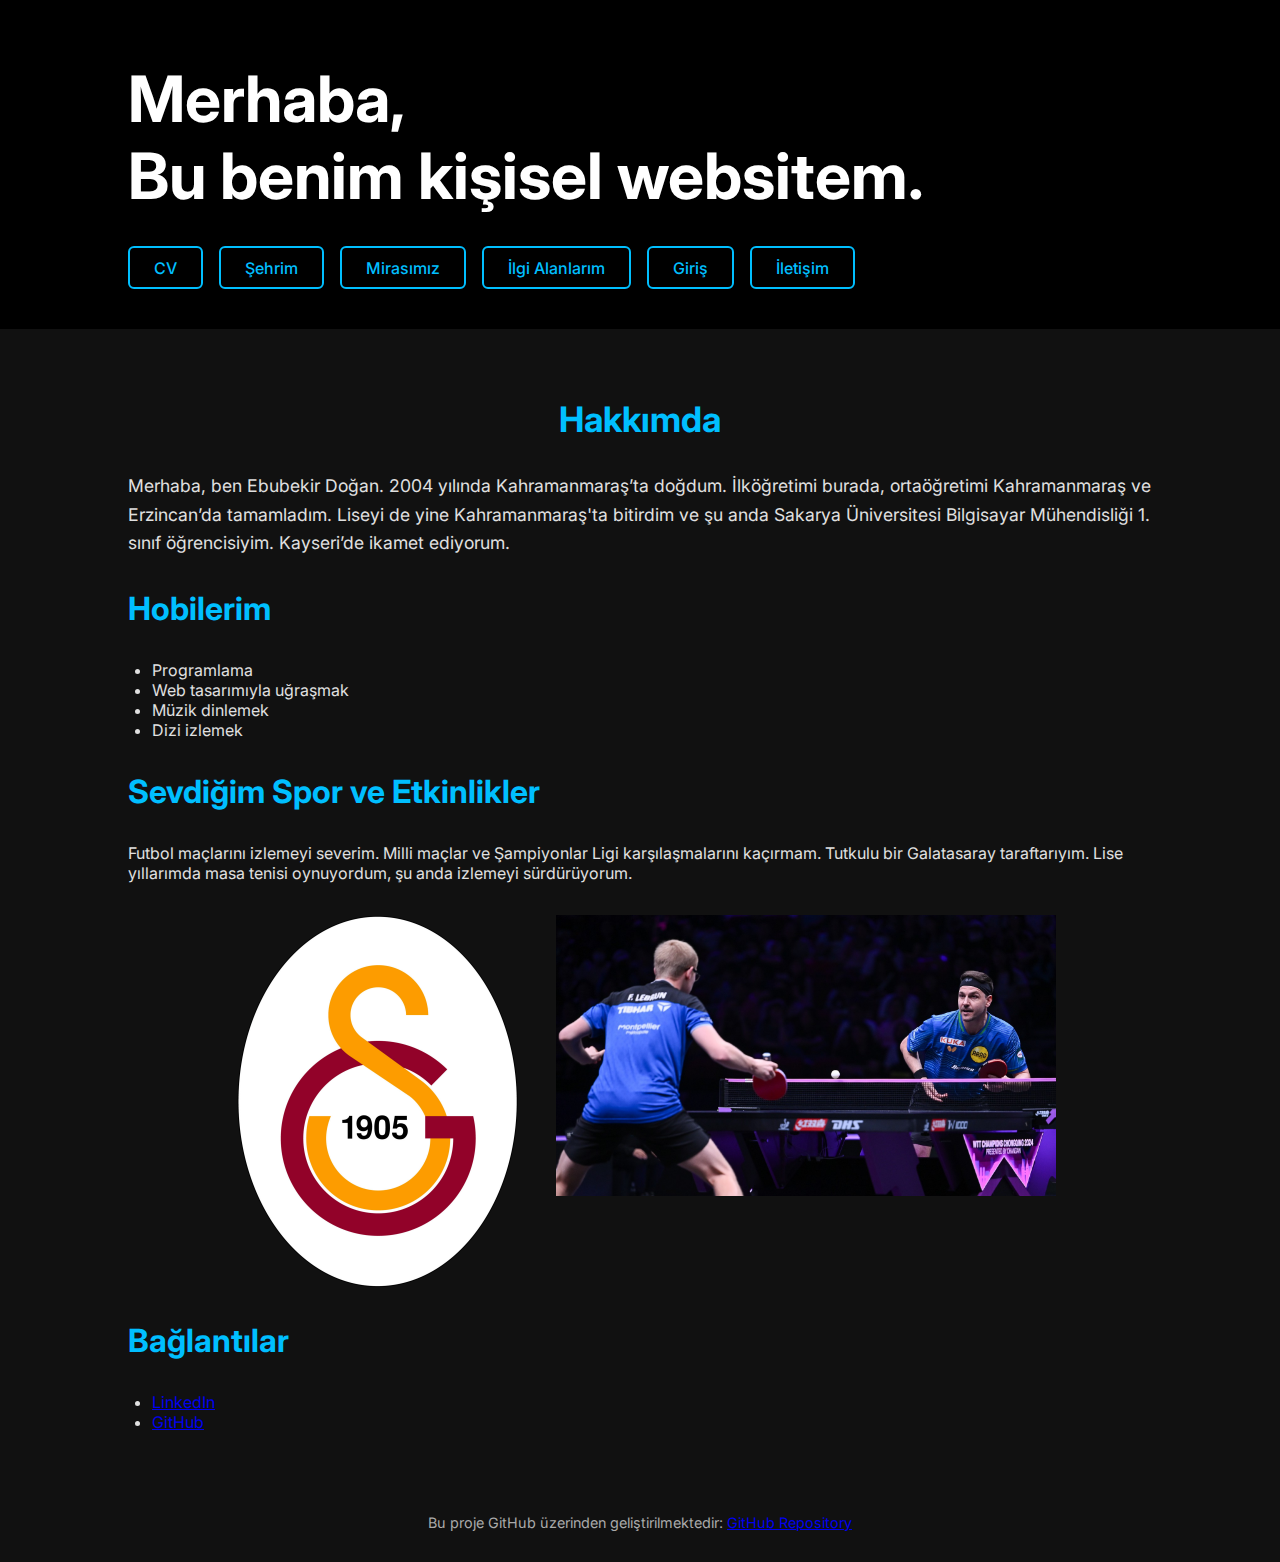
<file: index.html>
<!DOCTYPE html>
<html lang="tr">
<head>
    <meta charset="UTF-8">
    <meta name="viewport" content="width=device-width, initial-scale=1.0">
    <title>Ebubekir Doğan</title>
    <link rel="stylesheet" href="style.css">
    <link href="https://fonts.googleapis.com/css2?family=Inter:wght@400;700&display=swap" rel="stylesheet">
</head>

<body>

    <section class="hero">
        <h1 class="hero-name">Merhaba,<br />Bu benim kişisel websitem.</h1>

        <div class="page-buttons">
            <a href="cv.html" class="btn-link">CV</a>
            <a href="sehrim.html" class="btn-link">Şehrim</a>
            <a href="mirasimiz.html" class="btn-link">Mirasımız</a>
            <a href="ilgialanlarim.html" class="btn-link">İlgi Alanlarım</a>
            <a href="login.html" class="btn-link">Giriş</a>
            <a href="iletisim.html" class="btn-link">İletişim</a>
        </div>
    </section>

    <section class="about">
        <h2 class="section-title">Hakkımda</h2>
        <p class="about-text">
            Merhaba, ben Ebubekir Doğan. 2004 yılında Kahramanmaraş’ta doğdum. İlköğretimi burada, ortaöğretimi Kahramanmaraş ve Erzincan’da tamamladım. Liseyi de yine Kahramanmaraş'ta bitirdim ve şu anda Sakarya Üniversitesi Bilgisayar Mühendisliği 1. sınıf öğrencisiyim. Kayseri’de ikamet ediyorum.
        </p>

        <h3>Hobilerim</h3>
        <ul>
            <li>Programlama</li>
            <li>Web tasarımıyla uğraşmak</li>
            <li>Müzik dinlemek</li>
            <li>Dizi izlemek</li>
        </ul>

        <h3>Sevdiğim Spor ve Etkinlikler</h3>
        <p>
            Futbol maçlarını izlemeyi severim. Milli maçlar ve Şampiyonlar Ligi karşılaşmalarını kaçırmam. Tutkulu bir Galatasaray taraftarıyım. Lise yıllarımda masa tenisi oynuyordum, şu anda izlemeyi sürdürüyorum.
        </p>

        <div class="about-images">
            <div class="image-wrapper">
                <img src="images/galatasaray.png" alt="Galatasaray">
            </div>
            <div class="image-wrapper wide">
                <img src="images/masatenisi.png" alt="Masa Tenisi">
            </div>
        </div>



        <h3>Bağlantılar</h3>
        <ul>
            <li><a href="https://www.linkedin.com/in/ebubekirdogan" target="_blank">LinkedIn</a></li>
            <li><a href="https://github.com/ebubekirdogan" target="_blank">GitHub</a></li>
        </ul>
    </section>

    <footer class="site-footer">
        <p>
            Bu proje GitHub üzerinden geliştirilmektedir:
            <a href="https://github.com/ebubekirdogan/webteknolojileri2025" target="_blank">
                GitHub Repository
            </a>
        </p>
    </footer>

</body>
</html>
</file>
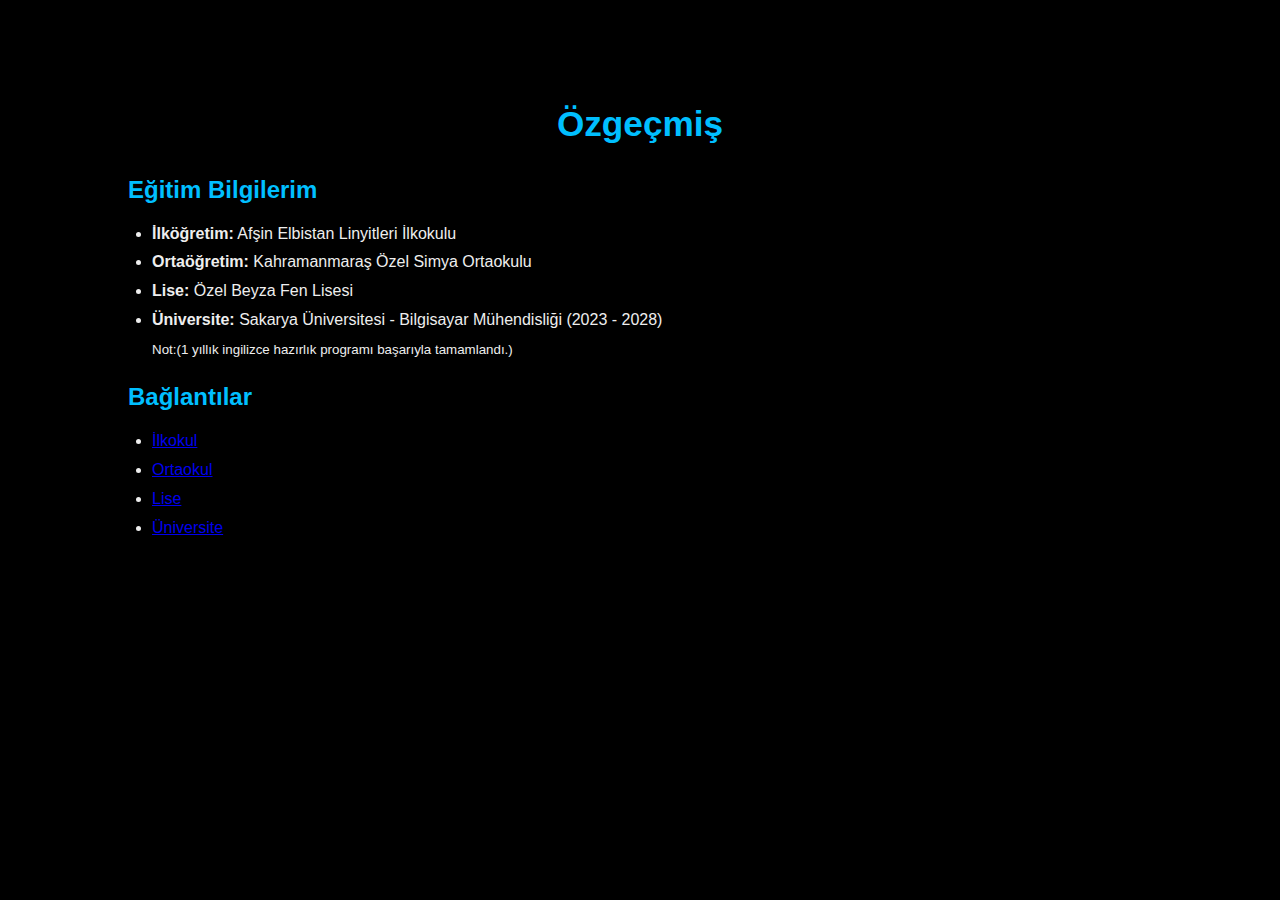
<file: cv.html>
<!DOCTYPE html>
<html lang="tr">
<head>
    <meta charset="UTF-8">
    <meta name="viewport" content="width=device-width, initial-scale=1.0">
    <title>Özgeçmiş</title>
    <link rel="stylesheet" href="style.css">
</head>
<body>

    <section class="cv-section">
        <h1 class="section-title">Özgeçmiş</h1>

        <article>
            <h2>Eğitim Bilgilerim</h2>
            <ul>
                <li><strong>İlköğretim:</strong> Afşin Elbistan Linyitleri İlkokulu</li>
                <li><strong>Ortaöğretim:</strong> Kahramanmaraş Özel Simya Ortaokulu</li>
                <li><strong>Lise:</strong> Özel Beyza Fen Lisesi</li>
                <li>
                    <strong>Üniversite:</strong> Sakarya Üniversitesi - Bilgisayar Mühendisliği (2023 - 2028)
                    <br /> <small>Not:(1 yıllık ingilizce hazırlık programı başarıyla tamamlandı.)</small>

                </li>
            </ul>
        </article>
        <article>
            <h2>Bağlantılar</h2>
            <ul>
                <li><a href="https://aelilkokulu.meb.k12.tr/" target="_blank">İlkokul</a></li>
                <li><a href="https://simyakoleji.com/" target="_blank">Ortaokul</a></li>
                <li><a href="https://beyzakoleji.com/" target="_blank">Lise</a></li>
                <li><a href="https://www.sakarya.edu.tr/" target="_blank">Üniversite</a></li>
            </ul>
        </article>
    </section>
   
</body>
</html>
</file>
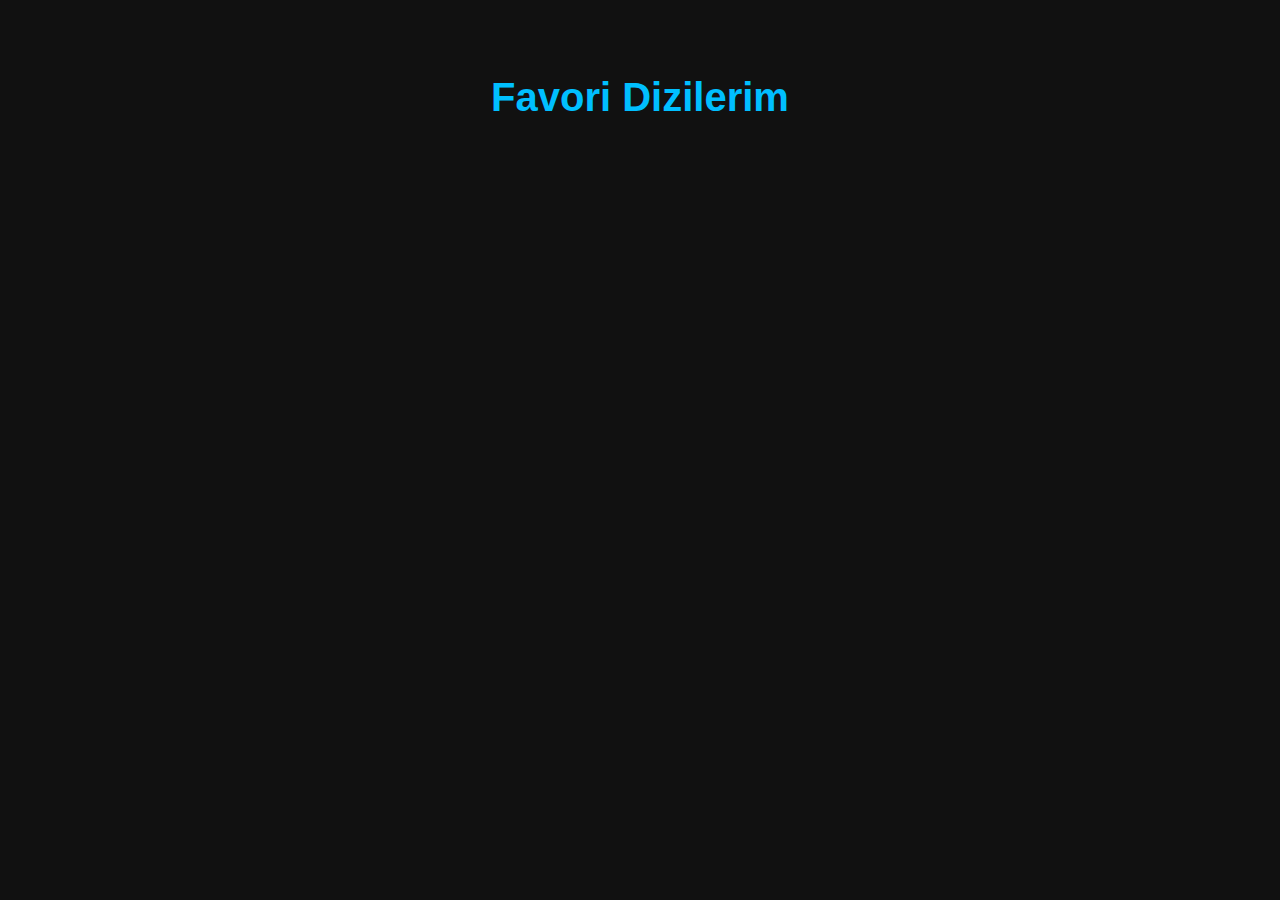
<file: ilgialanlarim.html>
<!DOCTYPE html>
<html lang="tr">
<head>
    <meta charset="UTF-8">
    <title>Favori Dizilerim</title>
    <style>
        body {
            background-color: #111;
            color: #fff;
            font-family: -apple-system, BlinkMacSystemFont, "Segoe UI", sans-serif;
            padding: 30px;
            line-height: 1.6;
        }

        p, h2 {
            color: #f0f0f0;
            font-size: 18px;
        }

        .dizi {
            display: flex;
            gap: 20px;
            align-items: flex-start;
            margin-bottom: 40px;
            border-bottom: 1px solid #444;
            padding-bottom: 20px;
        }

            .dizi img {
                width: 200px;
                border-radius: 12px;
            }

        .dizi-info {
            max-width: 700px;
        }
        h1 {
            font-size: clamp(1.8rem, 5vw, 2.5rem);
            color: #00bfff;
            margin-bottom: 40px;
            text-align: center;
        }

    </style>

</head>
<body>
    <h1>Favori Dizilerim</h1>
    <div id="diziler"></div>

    <script>
        const apiKey = "e9866a27a8b062a699a52c2c0dbf946e"; //Apı Key
        const favoriDiziler = [
            "House of Cards",
            "Breaking Bad",
            "Game of Thrones",
            "Sherlock",
            "Peaky Blinders",
            "Designated Survivor",
            "The Sopranos",
            "Vikings"
        ];

        const diziAlani = document.getElementById("diziler");

        favoriDiziler.forEach(diziAdi => {
            const url = `https://api.themoviedb.org/3/search/tv?api_key=${apiKey}&language=tr-TR&query=${encodeURIComponent(diziAdi)}`;

            fetch(url)
                .then(response => response.json())
                .then(data => {
                    const dizi = data.results[0];
                    if (dizi) {
                        const posterURL = dizi.poster_path
                            ? `https://image.tmdb.org/t/p/w500${dizi.poster_path}`
                            : "https://via.placeholder.com/200x300?text=Görsel+Yok";
                        const diziHTML = `
                            <div class="dizi">
                             <img src="${posterURL}" alt="${dizi.name}">
                                <div class="dizi-info">
                                     <h2>${dizi.name}</h2>
                                         <p><strong>Puan:</strong> ${dizi.vote_average}</p>
                                             <p>${dizi.overview || "Açıklama bulunamadı."}</p>
                             </div>
                             </div>
                            `;
                        diziAlani.innerHTML += diziHTML;
                    } else {
                        diziAlani.innerHTML += `<div class="dizi"><h2>${diziAdi}</h2><p>Bu dizi bulunamadı.</p></div>`;
                    }
                });
        });
    </script>

</body>
</html>
</file>
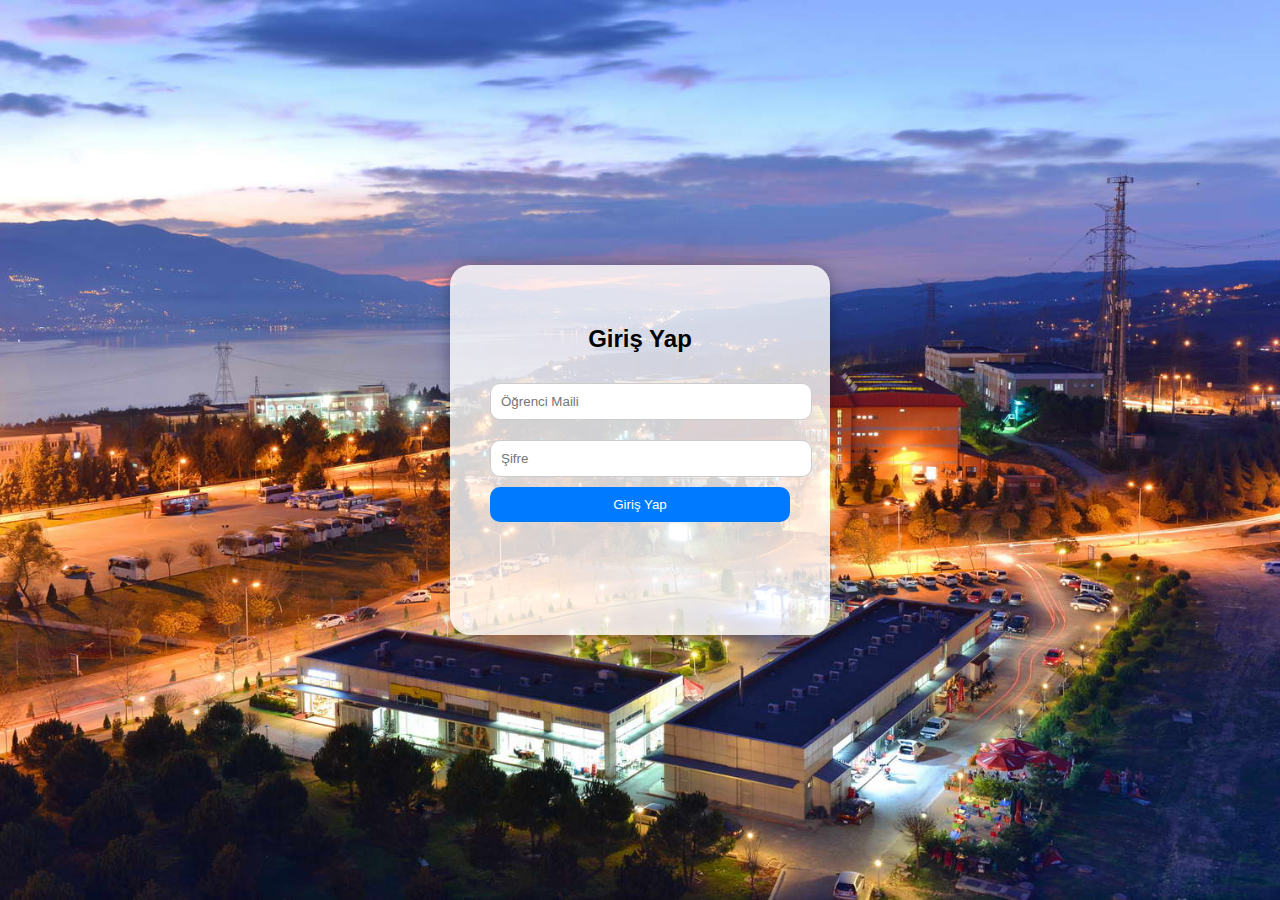
<file: login.html>
<!DOCTYPE html>
<html lang="tr">
<head>
    <meta charset="UTF-8">
    <title>Login Sayfası</title>
    <style>
        .login-body {
            margin: 0;
            padding: 0;
            height: 100vh;
            background-image: url('images/sau-resim-23.jpg'); 
            background-size: cover;
            background-repeat: no-repeat;
            background-position: center;
            display: flex;
            justify-content: center;
            align-items: center;
            font-family: 'Arial', sans-serif;
        }

        .login-container {
            background-color: rgba(255, 255, 255, 0.8);
            padding: 40px;
            border-radius: 20px;
            box-shadow: 0 0 15px rgba(0,0,0,0.3);
            text-align: center;
            width: 300px;
            height: 290px;
        }

            .login-container input[type="text"],
            .login-container input[type="password"] {
                width: 100%;
                padding: 10px;
                margin: 10px 0;
                border-radius: 10px;
                border: 1px solid #ccc;
            }

            .login-container input[type="submit"] {
                width: 100%;
                background-color: #007BFF;
                color: white;
                border: none;
                padding: 10px;
                border-radius: 10px;
                cursor: pointer;
                transition: background-color 0.3s ease;
            }

                .login-container input[type="submit"]:hover {
                    background-color: #0056b3;
                }
    </style>
</head>
<body class="login-body">
    <div class="login-container">
        <h2>Giriş Yap</h2>
        <form action="login.php" method="POST" onsubmit="return validateForm()">
            <input type="text" id="email" name="email" placeholder="Öğrenci Maili">
            <input type="password" id="sifre" name="sifre" placeholder="Şifre">
            <input type="submit" value="Giriş Yap">
        </form>
    </div>

    <script>
        function validateForm() {
            const email = document.getElementById("email").value.trim();
            const sifre = document.getElementById("sifre").value.trim();
            const emailPattern = /^[a-zA-Z0-9._%+-]+@ogr\.sakarya\.edu\.tr$/;

            if (email === "" || sifre === "") {
                alert("Kullanıcı adı ve şifre boş bırakılamaz.");
                return false;
            }

            if (!emailPattern.test(email)) {
                alert("Geçerli bir öğrenci mail adresi giriniz (@ogr.sakarya.edu.tr)");
                return false;
            }

            return true;
        }
    </script>
</body>
</html>
</file>
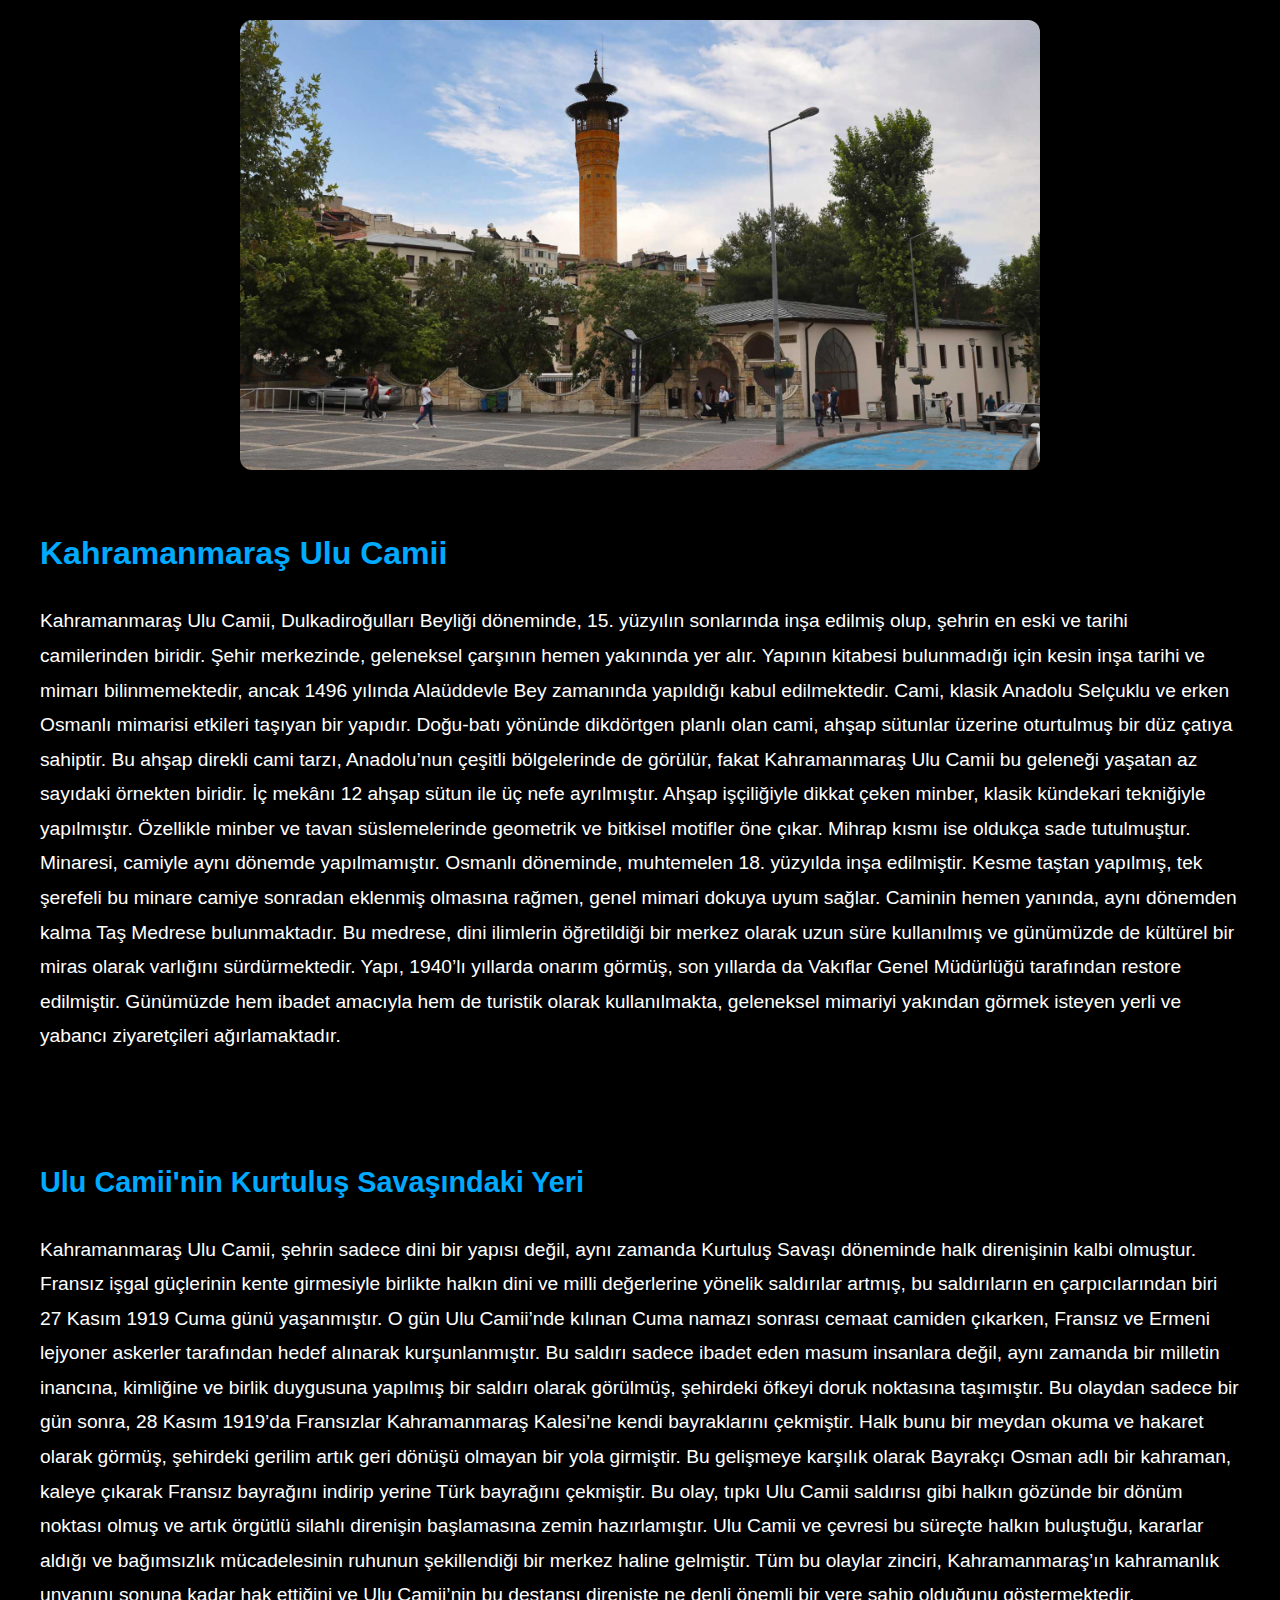
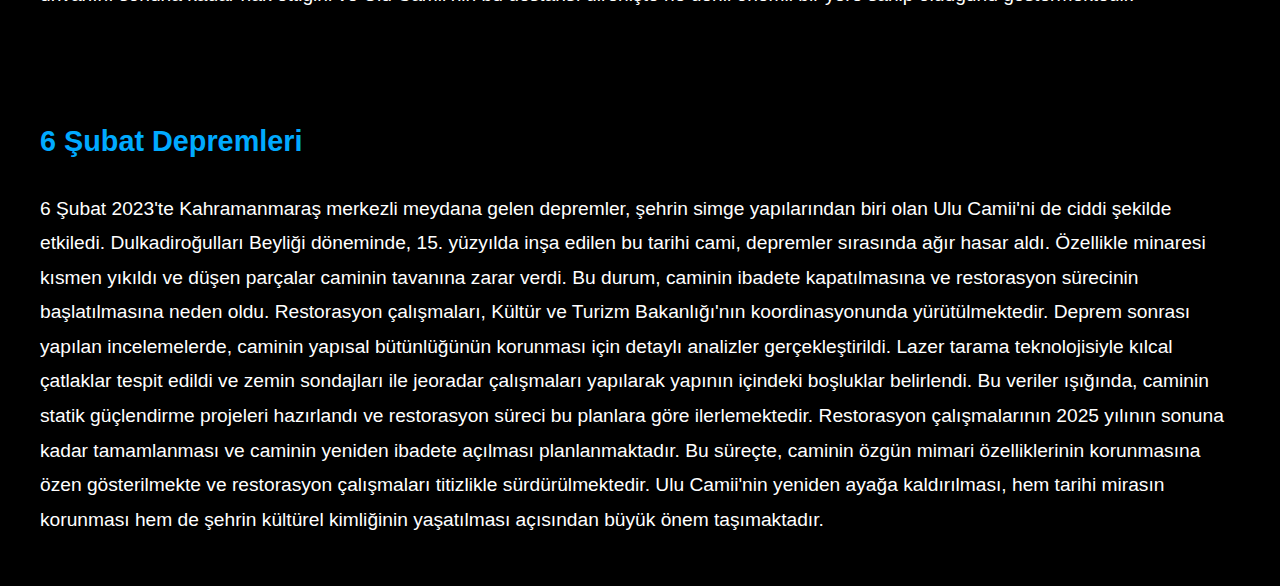
<file: mirasimiz.html>
<!DOCTYPE html>
<html lang="tr">
<head>
    <meta charset="UTF-8">
    <meta name="viewport" content="width=device-width, initial-scale=1">
    <title>Mirasımız - Ulu Camii</title>
    <link rel="stylesheet" href="style.css">
</head>
<body class="bg-black text-white" style="margin: 0; padding: 0; font-family: -apple-system, BlinkMacSystemFont, 'Segoe UI', Roboto, Oxygen, Ubuntu, sans-serif;">

    <div style="text-align: center; padding-top: 20px;">
        <img src="images/ulucami.jpg" alt="Kahramanmaraş Ulu Camii" style="width: 90%; max-width: 800px; height: auto; border-radius: 12px;">
    </div>

    <div style="padding: 30px 40px; font-size: 1.2rem; line-height: 1.8;">
        <h1 style="color: #00aaff; font-size: 2rem;">Kahramanmaraş Ulu Camii</h1>
        <p>
            Kahramanmaraş Ulu Camii, Dulkadiroğulları Beyliği döneminde, 15. yüzyılın sonlarında inşa edilmiş olup, şehrin en eski ve tarihi camilerinden biridir. Şehir merkezinde, geleneksel çarşının hemen yakınında yer alır. Yapının kitabesi bulunmadığı için kesin inşa tarihi ve mimarı bilinmemektedir, ancak 1496 yılında Alaüddevle Bey zamanında yapıldığı kabul edilmektedir.

            Cami, klasik Anadolu Selçuklu ve erken Osmanlı mimarisi etkileri taşıyan bir yapıdır. Doğu-batı yönünde dikdörtgen planlı olan cami, ahşap sütunlar üzerine oturtulmuş bir düz çatıya sahiptir. Bu ahşap direkli cami tarzı, Anadolu’nun çeşitli bölgelerinde de görülür, fakat Kahramanmaraş Ulu Camii bu geleneği yaşatan az sayıdaki örnekten biridir.

            İç mekânı 12 ahşap sütun ile üç nefe ayrılmıştır. Ahşap işçiliğiyle dikkat çeken minber, klasik kündekari tekniğiyle yapılmıştır. Özellikle minber ve tavan süslemelerinde geometrik ve bitkisel motifler öne çıkar. Mihrap kısmı ise oldukça sade tutulmuştur.

            Minaresi, camiyle aynı dönemde yapılmamıştır. Osmanlı döneminde, muhtemelen 18. yüzyılda inşa edilmiştir. Kesme taştan yapılmış, tek şerefeli bu minare camiye sonradan eklenmiş olmasına rağmen, genel mimari dokuya uyum sağlar.

            Caminin hemen yanında, aynı dönemden kalma Taş Medrese bulunmaktadır. Bu medrese, dini ilimlerin öğretildiği bir merkez olarak uzun süre kullanılmış ve günümüzde de kültürel bir miras olarak varlığını sürdürmektedir.

            Yapı, 1940’lı yıllarda onarım görmüş, son yıllarda da Vakıflar Genel Müdürlüğü tarafından restore edilmiştir. Günümüzde hem ibadet amacıyla hem de turistik olarak kullanılmakta, geleneksel mimariyi yakından görmek isteyen yerli ve yabancı ziyaretçileri ağırlamaktadır.
        </p>
    </div>


    <div style="padding: 30px 40px; font-size: 1.2rem; line-height: 1.8;">
        <h2 style="color: #00aaff; font-size: 1.8rem;">Ulu Camii'nin Kurtuluş Savaşındaki Yeri</h2>
        <p>
            Kahramanmaraş Ulu Camii, şehrin sadece dini bir yapısı değil, aynı zamanda Kurtuluş Savaşı döneminde halk direnişinin kalbi olmuştur. Fransız işgal güçlerinin kente girmesiyle birlikte halkın dini ve milli değerlerine yönelik saldırılar artmış, bu saldırıların en çarpıcılarından biri 27 Kasım 1919 Cuma günü yaşanmıştır. O gün Ulu Camii’nde kılınan Cuma namazı sonrası cemaat camiden çıkarken, Fransız ve Ermeni lejyoner askerler tarafından hedef alınarak kurşunlanmıştır. Bu saldırı sadece ibadet eden masum insanlara değil, aynı zamanda bir milletin inancına, kimliğine ve birlik duygusuna yapılmış bir saldırı olarak görülmüş, şehirdeki öfkeyi doruk noktasına taşımıştır.

            Bu olaydan sadece bir gün sonra, 28 Kasım 1919’da Fransızlar Kahramanmaraş Kalesi’ne kendi bayraklarını çekmiştir. Halk bunu bir meydan okuma ve hakaret olarak görmüş, şehirdeki gerilim artık geri dönüşü olmayan bir yola girmiştir. Bu gelişmeye karşılık olarak Bayrakçı Osman adlı bir kahraman, kaleye çıkarak Fransız bayrağını indirip yerine Türk bayrağını çekmiştir. Bu olay, tıpkı Ulu Camii saldırısı gibi halkın gözünde bir dönüm noktası olmuş ve artık örgütlü silahlı direnişin başlamasına zemin hazırlamıştır. Ulu Camii ve çevresi bu süreçte halkın buluştuğu, kararlar aldığı ve bağımsızlık mücadelesinin ruhunun şekillendiği bir merkez haline gelmiştir. Tüm bu olaylar zinciri, Kahramanmaraş’ın kahramanlık unvanını sonuna kadar hak ettiğini ve Ulu Camii’nin bu destansı direnişte ne denli önemli bir yere sahip olduğunu göstermektedir.

        </p>
    </div>

    <div style="padding: 30px 40px; font-size: 1.2rem; line-height: 1.8;">
        <h2 style="color: #00aaff; font-size: 1.8rem;">6 Şubat Depremleri</h2>
        <p>
            6 Şubat 2023'te Kahramanmaraş merkezli meydana gelen depremler, şehrin simge yapılarından biri olan Ulu Camii'ni de ciddi şekilde etkiledi. Dulkadiroğulları Beyliği döneminde, 15. yüzyılda inşa edilen bu tarihi cami, depremler sırasında ağır hasar aldı. Özellikle minaresi kısmen yıkıldı ve düşen parçalar caminin tavanına zarar verdi. Bu durum, caminin ibadete kapatılmasına ve restorasyon sürecinin başlatılmasına neden oldu.
            Restorasyon çalışmaları, Kültür ve Turizm Bakanlığı'nın koordinasyonunda yürütülmektedir. Deprem sonrası yapılan incelemelerde, caminin yapısal bütünlüğünün korunması için detaylı analizler gerçekleştirildi. Lazer tarama teknolojisiyle kılcal çatlaklar tespit edildi ve zemin sondajları ile jeoradar çalışmaları yapılarak yapının içindeki boşluklar belirlendi. Bu veriler ışığında, caminin statik güçlendirme projeleri hazırlandı ve restorasyon süreci bu planlara göre ilerlemektedir.
            Restorasyon çalışmalarının 2025 yılının sonuna kadar tamamlanması ve caminin yeniden ibadete açılması planlanmaktadır. Bu süreçte, caminin özgün mimari özelliklerinin korunmasına özen gösterilmekte ve restorasyon çalışmaları titizlikle sürdürülmektedir. Ulu Camii'nin yeniden ayağa kaldırılması, hem tarihi mirasın korunması hem de şehrin kültürel kimliğinin yaşatılması açısından büyük önem taşımaktadır.

        </p>
    </div>
</body>
</html>
</file>
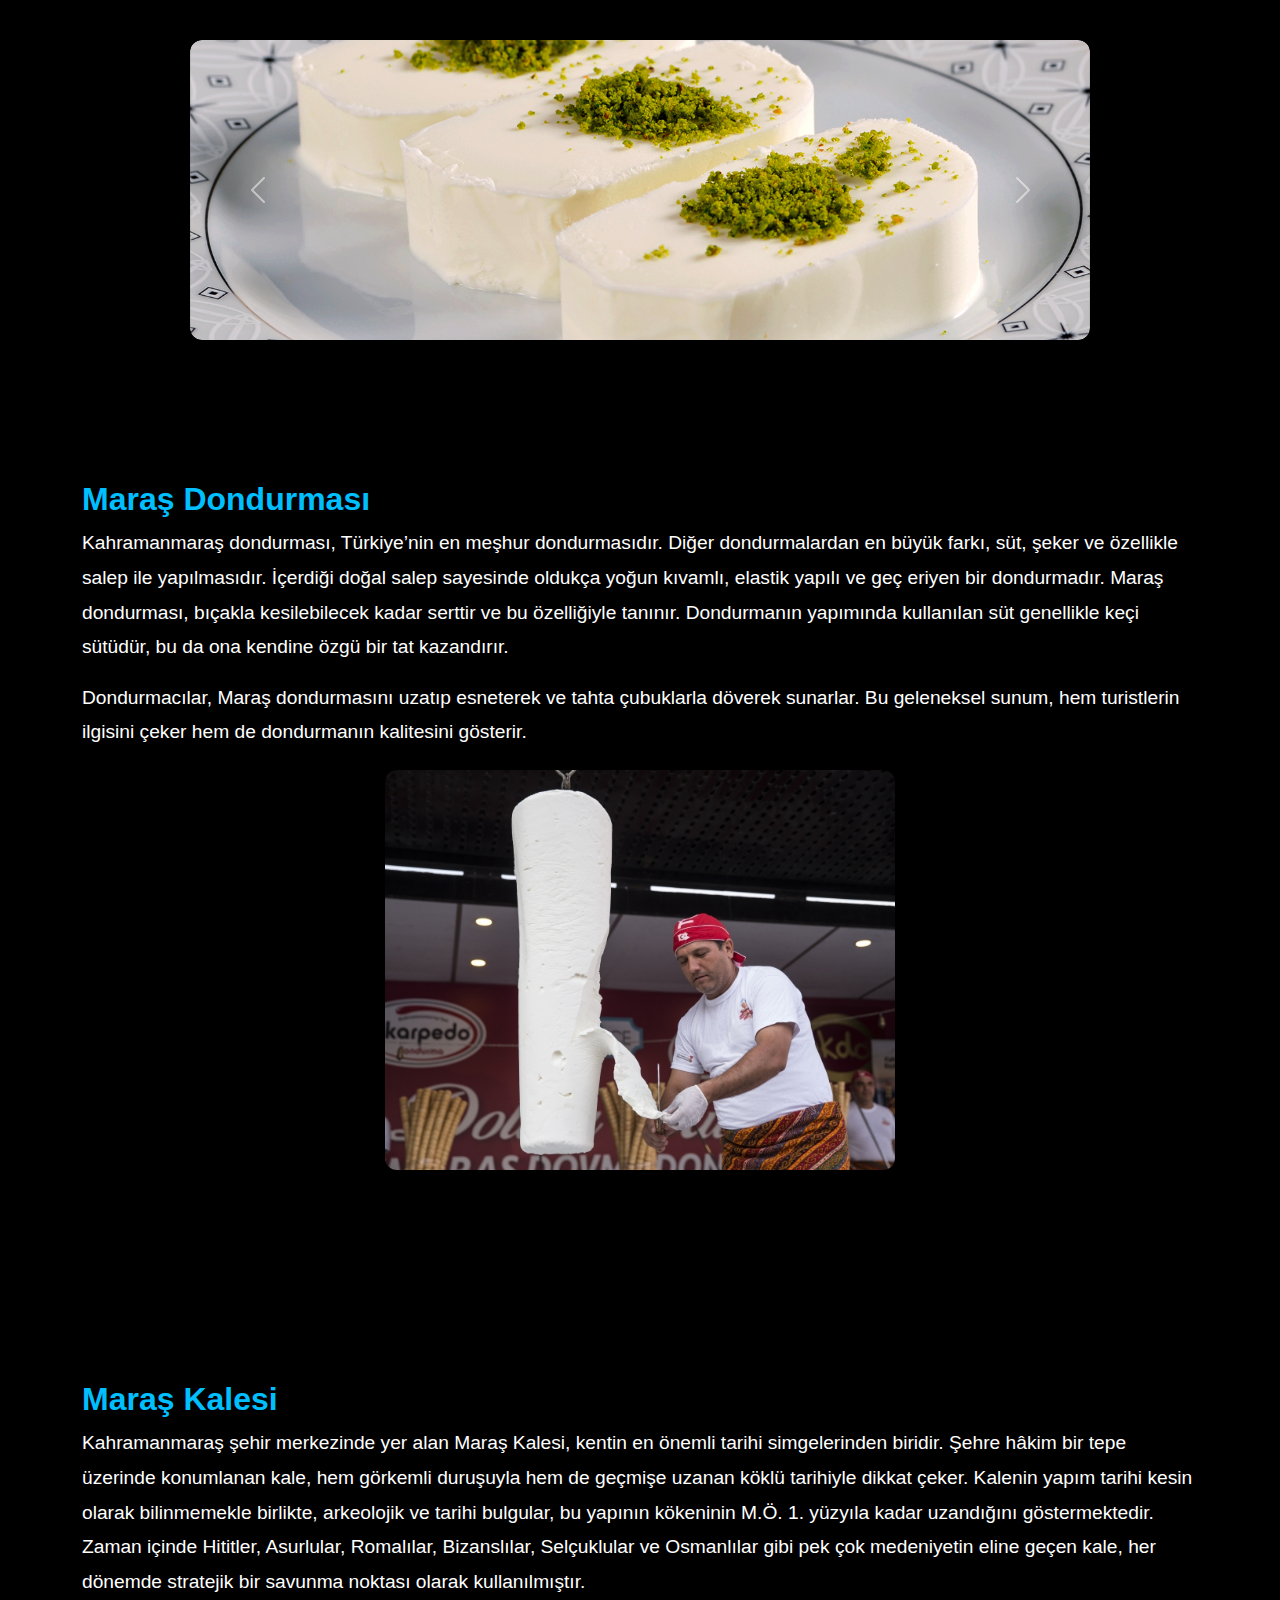
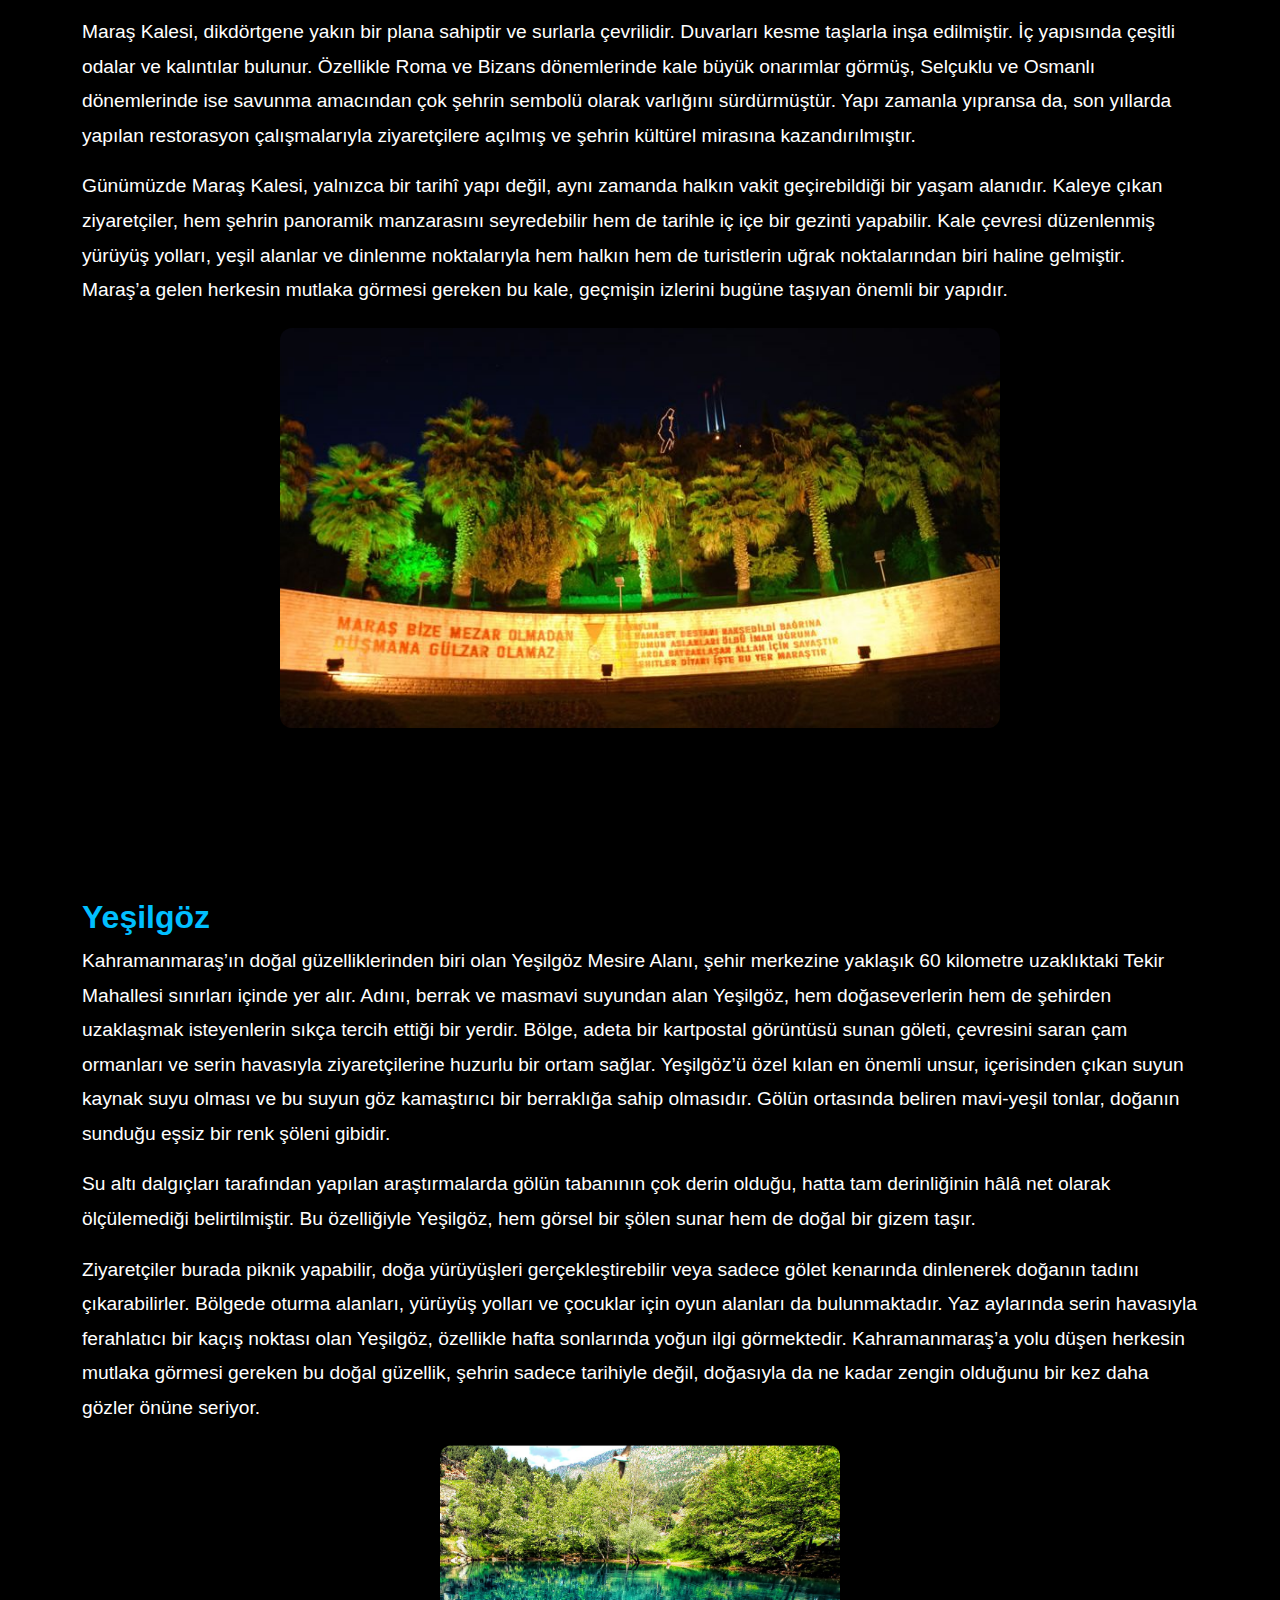
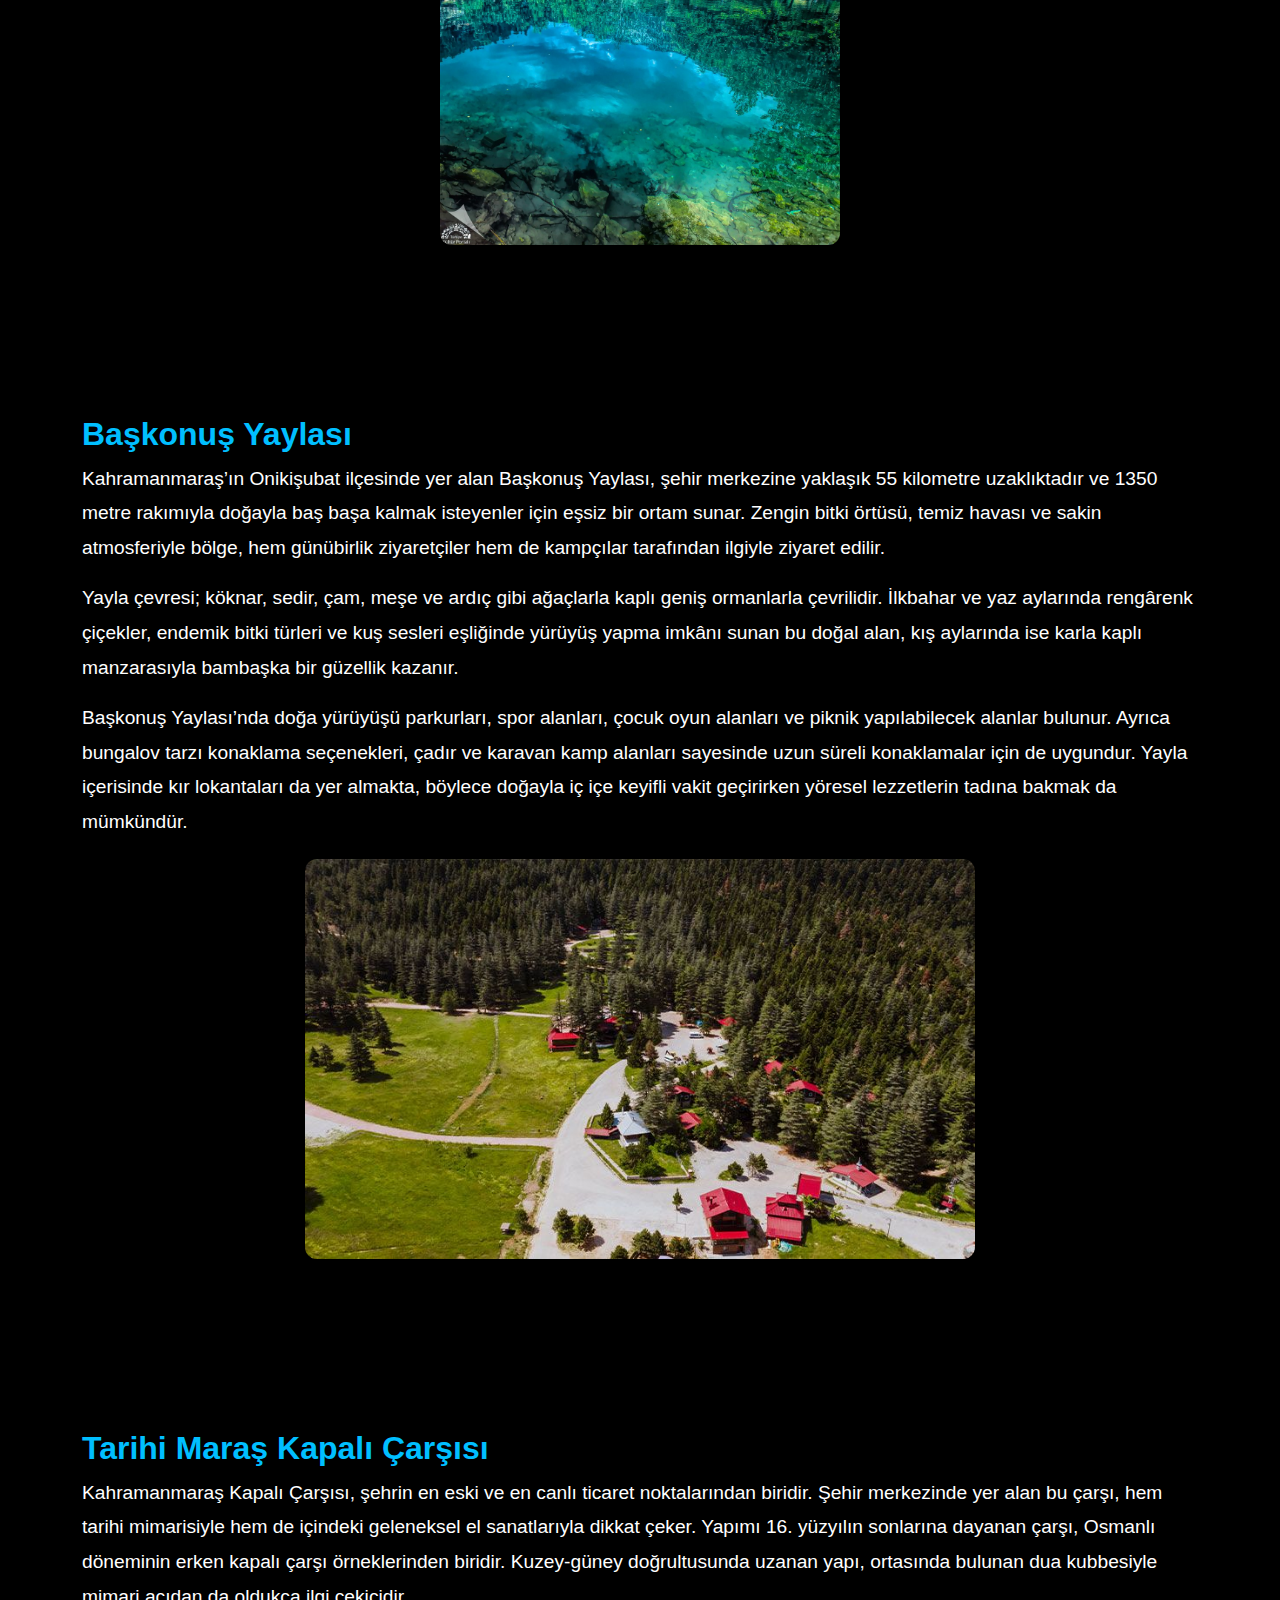
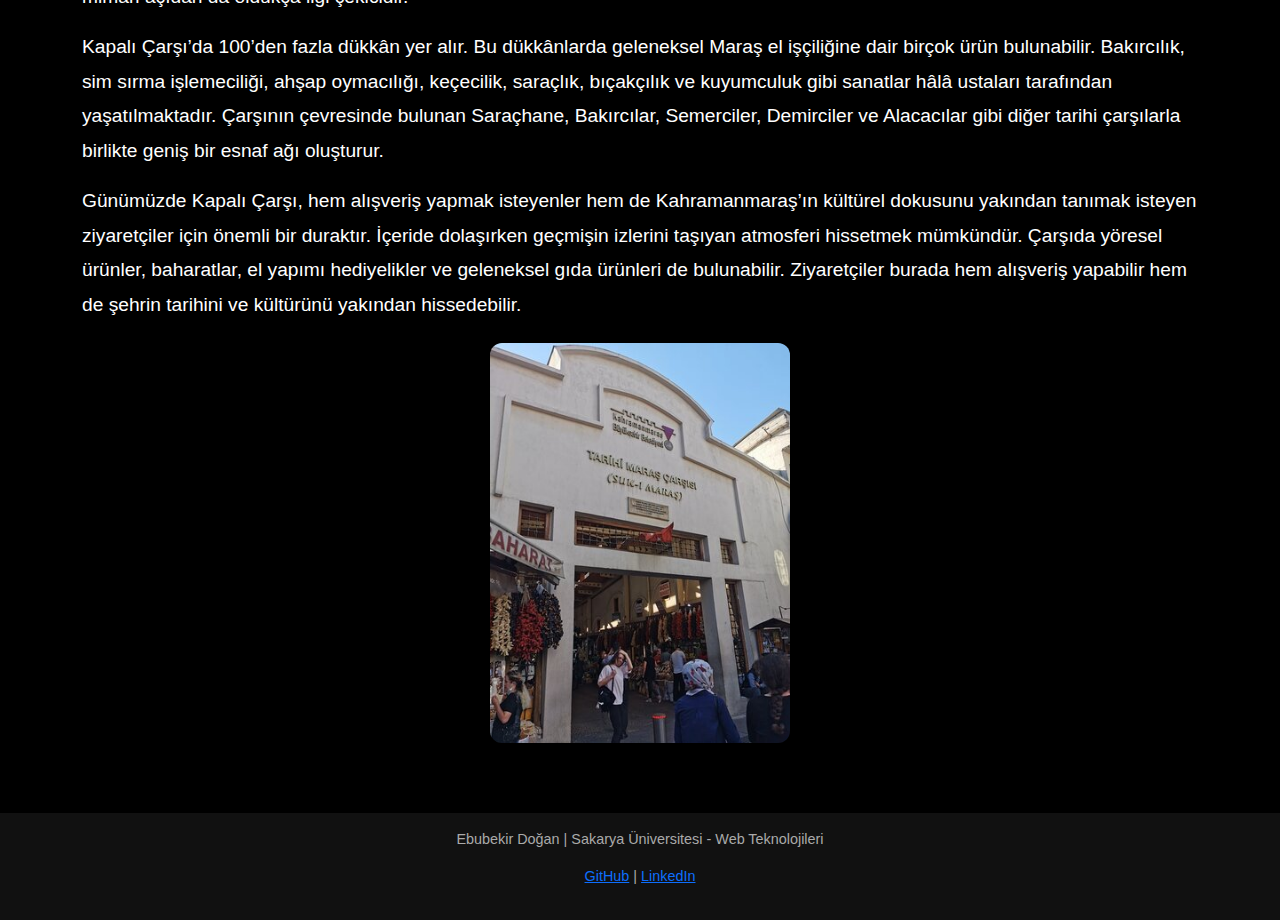
<file: sehrim.html>
<!DOCTYPE html>
<html lang="tr">
<head>
    <meta charset="UTF-8">
    <title>Şehrim</title>
    <meta name="viewport" content="width=device-width, initial-scale=1.0">

   
    <link href="https://cdn.jsdelivr.net/npm/bootstrap@5.3.0/dist/css/bootstrap.min.css" rel="stylesheet">
    <link rel="stylesheet" href="style.css">
</head>
<body>

    <div id="slider" class="carousel slide" data-bs-ride="carousel">
        <div class="carousel-inner">
            <div class="carousel-item active">
                <a href="#dondurma"><img src="images/marasdondurmasi.jpg" class="slider-img" alt="Dondurma"></a>
            </div>
            <div class="carousel-item">
                <a href="#maras-kalesi"><img src="images/img46.jpeg" class="slider-img" alt="Kale"></a>
            </div>

            <div class="carousel-item">
                <a href="#yesilgoz"><img src="images/yesilgoz4.jpg" class="slider-img" alt="Yeşilgöz"></a>
            </div>
            <div class="carousel-item">
                <a href="#baskonus-yaylasi"><img src="images/mergez-turizm-baskonus-yaylasi-kahramanmaras-321233.jpg" class="" slider-img" alt="Tarihi Maraş Çarşısı"></a>
            </div>
            <div class="carousel-item">
                <a href="#kapali-carsi"><img src="images/img-8384.jpg" class="slider-img" alt="Tarihi Maras Kapali Carsisi"></a>
            </div>

        </div>

        
        <button class="carousel-control-prev" type="button" data-bs-target="#slider" data-bs-slide="prev">
            <span class="carousel-control-prev-icon"></span>
        </button>
        <button class="carousel-control-next" type="button" data-bs-target="#slider" data-bs-slide="next">
            <span class="carousel-control-next-icon"></span>
        </button>
    </div>
    

    <div id="dondurma" class="container mekan-bilgi">
        <h3 class="sehrim-baslik">Maraş Dondurması</h3>

        <p>
            Kahramanmaraş dondurması, Türkiye’nin en meşhur dondurmasıdır. Diğer dondurmalardan en büyük farkı, süt, şeker ve özellikle salep ile yapılmasıdır. İçerdiği doğal salep sayesinde oldukça yoğun kıvamlı, elastik yapılı ve geç eriyen bir dondurmadır.

            Maraş dondurması, bıçakla kesilebilecek kadar serttir ve bu özelliğiyle tanınır. Dondurmanın yapımında kullanılan süt genellikle keçi sütüdür, bu da ona kendine özgü bir tat kazandırır.
        </p>
        <p>
            Dondurmacılar, Maraş dondurmasını uzatıp esneterek ve tahta çubuklarla döverek sunarlar. Bu geleneksel sunum, hem turistlerin ilgisini çeker hem de dondurmanın kalitesini gösterir.
        </p>
        <img src="images/dondurma2.jpg" class="img-fluid mekan-img" alt="Maraş Dondurması">
    </div>

    <div id="maras-kalesi" class="container mekan-bilgi">
        <h3 class="sehrim-baslik">Maraş Kalesi</h3>
        <p>
            Kahramanmaraş şehir merkezinde yer alan Maraş Kalesi, kentin en önemli tarihi simgelerinden biridir. Şehre hâkim bir tepe üzerinde konumlanan kale, hem görkemli duruşuyla hem de geçmişe uzanan köklü tarihiyle dikkat çeker. Kalenin yapım tarihi kesin olarak bilinmemekle birlikte, arkeolojik ve tarihi bulgular, bu yapının kökeninin M.Ö. 1. yüzyıla kadar uzandığını göstermektedir. Zaman içinde Hititler, Asurlular, Romalılar, Bizanslılar, Selçuklular ve Osmanlılar gibi pek çok medeniyetin eline geçen kale, her dönemde stratejik bir savunma noktası olarak kullanılmıştır.

        </p>
        <p>
            Maraş Kalesi, dikdörtgene yakın bir plana sahiptir ve surlarla çevrilidir. Duvarları kesme taşlarla inşa edilmiştir. İç yapısında çeşitli odalar ve kalıntılar bulunur. Özellikle Roma ve Bizans dönemlerinde kale büyük onarımlar görmüş, Selçuklu ve Osmanlı dönemlerinde ise savunma amacından çok şehrin sembolü olarak varlığını sürdürmüştür. Yapı zamanla yıpransa da, son yıllarda yapılan restorasyon çalışmalarıyla ziyaretçilere açılmış ve şehrin kültürel mirasına kazandırılmıştır.
        </p>
        <p>
            Günümüzde Maraş Kalesi, yalnızca bir tarihî yapı değil, aynı zamanda halkın vakit geçirebildiği bir yaşam alanıdır. Kaleye çıkan ziyaretçiler, hem şehrin panoramik manzarasını seyredebilir hem de tarihle iç içe bir gezinti yapabilir. Kale çevresi düzenlenmiş yürüyüş yolları, yeşil alanlar ve dinlenme noktalarıyla hem halkın hem de turistlerin uğrak noktalarından biri haline gelmiştir. Maraş’a gelen herkesin mutlaka görmesi gereken bu kale, geçmişin izlerini bugüne taşıyan önemli bir yapıdır.
        </p>
        <img src="images/maraskalesigece.jpg" class="img-fluid mekan-img" alt="Maraş Kalesi">
    </div>

    <div id="yesilgoz" class="container mekan-bilgi">
        <h3 class="sehrim-baslik">Yeşilgöz</h3>
        <p>
            Kahramanmaraş’ın doğal güzelliklerinden biri olan Yeşilgöz Mesire Alanı, şehir merkezine yaklaşık 60 kilometre uzaklıktaki Tekir Mahallesi sınırları içinde yer alır. Adını, berrak ve masmavi suyundan alan Yeşilgöz, hem doğaseverlerin hem de şehirden uzaklaşmak isteyenlerin sıkça tercih ettiği bir yerdir. Bölge, adeta bir kartpostal görüntüsü sunan göleti, çevresini saran çam ormanları ve serin havasıyla ziyaretçilerine huzurlu bir ortam sağlar.

            Yeşilgöz’ü özel kılan en önemli unsur, içerisinden çıkan suyun kaynak suyu olması ve bu suyun göz kamaştırıcı bir berraklığa sahip olmasıdır. Gölün ortasında beliren mavi-yeşil tonlar, doğanın sunduğu eşsiz bir renk şöleni gibidir.
        </p>
        <p>
            Su altı dalgıçları tarafından yapılan araştırmalarda gölün tabanının çok derin olduğu, hatta tam derinliğinin hâlâ net olarak ölçülemediği belirtilmiştir. Bu özelliğiyle Yeşilgöz, hem görsel bir şölen sunar hem de doğal bir gizem taşır.
        </p>
        <p>
            Ziyaretçiler burada piknik yapabilir, doğa yürüyüşleri gerçekleştirebilir veya sadece gölet kenarında dinlenerek doğanın tadını çıkarabilirler. Bölgede oturma alanları, yürüyüş yolları ve çocuklar için oyun alanları da bulunmaktadır. Yaz aylarında serin havasıyla ferahlatıcı bir kaçış noktası olan Yeşilgöz, özellikle hafta sonlarında yoğun ilgi görmektedir.

            Kahramanmaraş’a yolu düşen herkesin mutlaka görmesi gereken bu doğal güzellik, şehrin sadece tarihiyle değil, doğasıyla da ne kadar zengin olduğunu bir kez daha gözler önüne seriyor.
        </p>

        <img src="images/yesilgoz.jpg" class="img-fluid mekan-img" alt="Yeşilgöz">
    </div>

    <div id="baskonus-yaylasi" class="container mekan-bilgi">
        <h3 class="sehrim-baslik">Başkonuş Yaylası</h3>
        <p>
            Kahramanmaraş’ın Onikişubat ilçesinde yer alan Başkonuş Yaylası, şehir merkezine yaklaşık 55 kilometre uzaklıktadır ve 1350 metre rakımıyla doğayla baş başa kalmak isteyenler için eşsiz bir ortam sunar. Zengin bitki örtüsü, temiz havası ve sakin atmosferiyle bölge, hem günübirlik ziyaretçiler hem de kampçılar tarafından ilgiyle ziyaret edilir.
        </p>
        <p>
            Yayla çevresi; köknar, sedir, çam, meşe ve ardıç gibi ağaçlarla kaplı geniş ormanlarla çevrilidir. İlkbahar ve yaz aylarında rengârenk çiçekler, endemik bitki türleri ve kuş sesleri eşliğinde yürüyüş yapma imkânı sunan bu doğal alan, kış aylarında ise karla kaplı manzarasıyla bambaşka bir güzellik kazanır.
        </p>
        <p>
            Başkonuş Yaylası’nda doğa yürüyüşü parkurları, spor alanları, çocuk oyun alanları ve piknik yapılabilecek alanlar bulunur. Ayrıca bungalov tarzı konaklama seçenekleri, çadır ve karavan kamp alanları sayesinde uzun süreli konaklamalar için de uygundur. Yayla içerisinde kır lokantaları da yer almakta, böylece doğayla iç içe keyifli vakit geçirirken yöresel lezzetlerin tadına bakmak da mümkündür.
        </p>
        <img src="images/baskonusyaylasi.jpg" class="img-fluid mekan-img" alt="Başkonuş Yaylası">
    </div>

    <div id="kapali-carsi" class="container mekan-bilgi">
        <h3 class="sehrim-baslik">Tarihi Maraş Kapalı Çarşısı</h3>
        <p>
            Kahramanmaraş Kapalı Çarşısı, şehrin en eski ve en canlı ticaret noktalarından biridir. Şehir merkezinde yer alan bu çarşı, hem tarihi mimarisiyle hem de içindeki geleneksel el sanatlarıyla dikkat çeker. Yapımı 16. yüzyılın sonlarına dayanan çarşı, Osmanlı döneminin erken kapalı çarşı örneklerinden biridir. Kuzey-güney doğrultusunda uzanan yapı, ortasında bulunan dua kubbesiyle mimari açıdan da oldukça ilgi çekicidir.
        </p>
        <p>

            Kapalı Çarşı’da 100’den fazla dükkân yer alır. Bu dükkânlarda geleneksel Maraş el işçiliğine dair birçok ürün bulunabilir. Bakırcılık, sim sırma işlemeciliği, ahşap oymacılığı, keçecilik, saraçlık, bıçakçılık ve kuyumculuk gibi sanatlar hâlâ ustaları tarafından yaşatılmaktadır. Çarşının çevresinde bulunan Saraçhane, Bakırcılar, Semerciler, Demirciler ve Alacacılar gibi diğer tarihi çarşılarla birlikte geniş bir esnaf ağı oluşturur.
        </p>
        <p>
            Günümüzde Kapalı Çarşı, hem alışveriş yapmak isteyenler hem de Kahramanmaraş’ın kültürel dokusunu yakından tanımak isteyen ziyaretçiler için önemli bir duraktır. İçeride dolaşırken geçmişin izlerini taşıyan atmosferi hissetmek mümkündür. Çarşıda yöresel ürünler, baharatlar, el yapımı hediyelikler ve geleneksel gıda ürünleri de bulunabilir. Ziyaretçiler burada hem alışveriş yapabilir hem de şehrin tarihini ve kültürünü yakından hissedebilir.
        </p>
        <img src="images/tarihimarascarsisi46.jpg" class="img-fluid mekan-img" alt="Kapalı Çarşı">
    </div>

    
    <script src="https://cdn.jsdelivr.net/npm/bootstrap@5.3.0/dist/js/bootstrap.bundle.min.js"></script>

    <footer class="site-footer">
        <p>Ebubekir Doğan | Sakarya Üniversitesi - Web Teknolojileri </p>
        <p>
            <a href="https://github.com/ebubekirdogan" target="_blank">GitHub</a> |
            <a href="https://www.linkedin.com/in/ebubekirdogan" target="_blank">LinkedIn</a>
        </p>
    </footer>


</body>
</html>
</file>
<file: style.css>
body {
    margin: 0;
    padding: 0;
    background-color: #000;
    color: #fff;
    font-family: 'Inter', -apple-system, BlinkMacSystemFont, 'Helvetica Neue', sans-serif;
}

.hero {
    display: flex;
    flex-direction: column;
    justify-content: flex-start;
    align-items: flex-start;
    padding: 60px 10% 40px;
    height: auto; 
}


.hero-name {
    font-size: 4rem;
    font-weight: bold;
    color: #fff;
    margin: 0;
}

.hero-subtitle {
    font-size: 1.5rem;
    color: #00bfff;
    margin: 0.2rem 0 0 0;
}
.page-buttons {
    margin-top: 2rem;
    display: flex;
    flex-wrap: wrap;
    gap: 1rem;
    justify-content: center; 
}

.btn-link {
    background-color: transparent;
    border: 2px solid #00bfff;
    color: #00bfff;
    padding: 0.6rem 1.5rem;
    border-radius: 6px;
    text-decoration: none;
    font-weight: 500;
    transition: all 0.3s ease;
    font-size: 1rem;
}

    .btn-link:hover {
        background-color: #00bfff;
        color: #000;
    }
.about {
    padding: 40px 10% 20px;
    background-color: #111;
    color: #e0e0e0;
}

.section-title {
    text-align: center;
    font-size: 2rem;
    color: #00bfff;
    margin-bottom: 2rem;
}

.about-text {
    font-size: 1.1rem;
    line-height: 1.6;
    margin-bottom: 2rem;
}

.about h3 {
    margin-top: 2rem;
    color: #00bfff;
}

.about ul {
    list-style-type: disc;
    padding-left: 1.5rem;
    margin-bottom: 2rem;
}

.about-images {
    display: flex;
    justify-content: center;
    gap: 2rem;
    margin-top: 2rem;
    margin-bottom: 2rem;
}

    .about-images img {
        width: 300px;
        height: auto;
        border: none;
        border-radius: 0;
        box-shadow: none;
    }
.img-logo {
    width: 220px;
    height: auto;
}

.img-wide {
    width: 400px;
    height: auto;
    border: none;
    box-shadow: none;
  
}
.about-images {
    display: flex;
    gap: 2rem;
    justify-content: center;
    margin-top: 2rem;
    flex-wrap: wrap;
}

.image-wrapper {
    flex: 0 0 auto;
    max-width: 300px;
}

    .image-wrapper.wide {
        max-width: 500px; 
    }

    .image-wrapper img {
        width: 100%;
        height: auto;
        display: block;
        border: none;
        box-shadow: none;
    }
.site-footer {
    text-align: center;
    padding: 2rem 0;
    background-color: #111;
    color: #aaa;
    font-size: 0.9rem;
    margin-top: 4rem;
}
.site-footer {
    text-align: center;
    padding: 1rem 0;
    background-color: #111;
    color: #aaa;
    font-size: 0.9rem;
    margin-top: 0;
}


        .site-footer a:hover {
            text-decoration: underline;
        }

.cv-section {
    padding: 80px 10% 40px;
    background-color: #000;
    color: #eee;
}

.section-title {
    font-size: 2.2rem;
    text-align: center;
    color: #00bfff;
    margin-bottom: 2rem;
}

.cv-section h2 {
    color: #00bfff;
    margin-bottom: 1rem;
}

.cv-section ul {
    list-style-type: disc;
    padding-left: 1.5rem;
    line-height: 1.8;
}
#slider {
    max-width: 900px;
    width: 90%;
    margin: 40px auto;
    border-radius: 12px;
    overflow: hidden;
    height: 300px; 
}

    #slider .carousel-item img {
        height: 300px;
        width: 100%;
        object-fit: cover;
        object-position: center;
        border-radius: 12px;
        image-rendering: auto;
    }

html {
    scroll-behavior: smooth;
}
h3 {
    color: #00BFFF; 
    font-size: 2rem; 

}
.mekan-bilgi p {
    color: white;
    font-size: 1.2rem;
    line-height: 1.8;
}
.mekan-bilgi {
    min-height: 100vh;
    padding-top: 50px;
    padding-bottom: 50px;
}
.mekan-img {
    margin-top: 20px;
    border-radius: 12px;
    max-height: 400px;
    width: 100%;
    object-fit: cover;
}

.mekan-img {
    display: block;
    margin: 20px auto;
    max-width: 80%;
    max-height: 400px;
    width: auto;
    height: auto;
    object-fit: contain; 
    border-radius: 12px;
    background-color: black; 
}
.baslik-mavi {
    color: #00aaff;
    font-size: 2rem;
    font-weight: bold;
    margin-bottom: 20px;
    font-family: -apple-system, BlinkMacSystemFont, 'Segoe UI', Roboto, Oxygen, Ubuntu, sans-serif;
}

.login-body {
    margin: 0;
    padding: 0;
    height: 100vh;
    background-image: url('images/sakaryauniversitesi54.jpg');
    background-size: cover;
    background-position: center;
    display: flex;
    justify-content: center;
    align-items: center;
    font-family: 'Arial', sans-serif;
}

    .login-body .login-container {
        background-color: rgba(255, 255, 255, 0.8);
        padding: 40px;
        border-radius: 20px;
        box-shadow: 0 0 15px rgba(0,0,0,0.3);
        text-align: center;
        width: 300px;
    }

    .login-body input[type="text"],
    .login-body input[type="password"] {
        width: 100%;
        padding: 10px;
        margin: 10px 0;
        border-radius: 10px;
        border: 1px solid #ccc;
    }

    .login-body input[type="submit"] {
        width: 100%;
        background-color: #007BFF;
        color: white;
        border: none;
        padding: 10px;
        border-radius: 10px;
        cursor: pointer;
        transition: background-color 0.3s ease;
    }

        .login-body input[type="submit"]:hover {
            background-color: #0056b3;
        }
body.iletisim-body {
    margin: 0;
    padding: 0;
    background-color: black;
    font-family: -apple-system, BlinkMacSystemFont, 'Segoe UI', Roboto, Helvetica, Arial, sans-serif;
    display: flex;
    justify-content: center;
    align-items: center;
    min-height: 100vh;
}

.iletisim-kutu {
    width: 50%;
    padding: 30px;
    background-color: rgba(255, 255, 255, 0.08);
    border-radius: 15px;
    box-shadow: 0 0 15px rgba(255, 255, 255, 0.2);
    color: white;
}

.iletisim-baslik {
    text-align: center;
    font-size: 28px;
    color: #3fa9f5;
    margin-bottom: 20px;
}

form {
    display: flex;
    flex-direction: column;
    gap: 15px;
}

    form label {
        font-weight: 600;
        color: white;
    }

    form input,
    form select,
    form textarea {
        padding: 10px;
        border: none;
        border-radius: 5px;
        background-color: #1e1e1e;
        color: white;
        font-size: 16px;
    }

.iletisim-butons {
    display: flex;
    flex-wrap: wrap;
    gap: 10px;
    justify-content: center;
    margin-top: 15px;
}

    .iletisim-butons button {
        padding: 10px 15px;
        background-color: #3fa9f5;
        color: white;
        border: none;
        border-radius: 6px;
        font-weight: bold;
        cursor: pointer;
    }

        .iletisim-butons button:hover {
            background-color: #2a7cc0;
        }
.sehrim-baslik {
    color: #00bfff;
    font-weight: bold;
    font-size: 32px;
    text-align: left;
    margin-top: 50px;
    margin-left: 0px; 
    font-family: 'Segoe UI', sans-serif;
}
</file>
